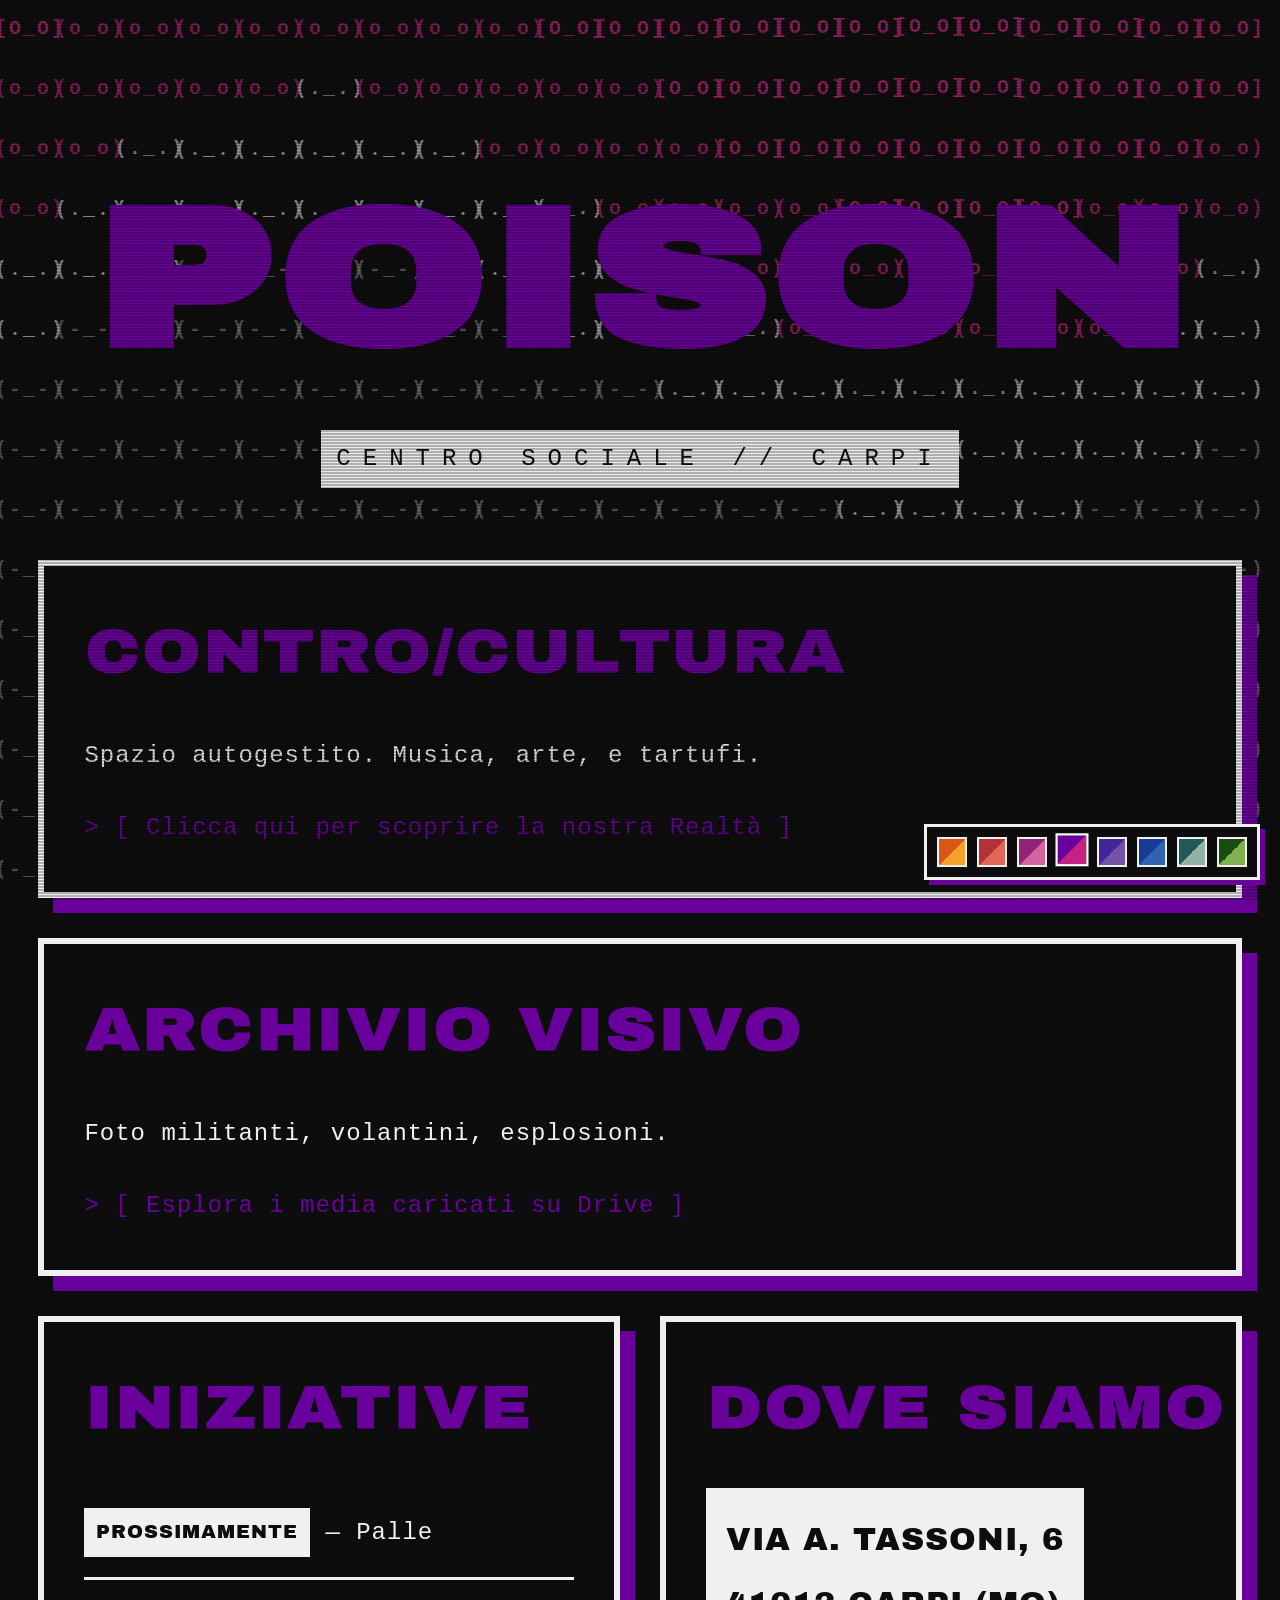
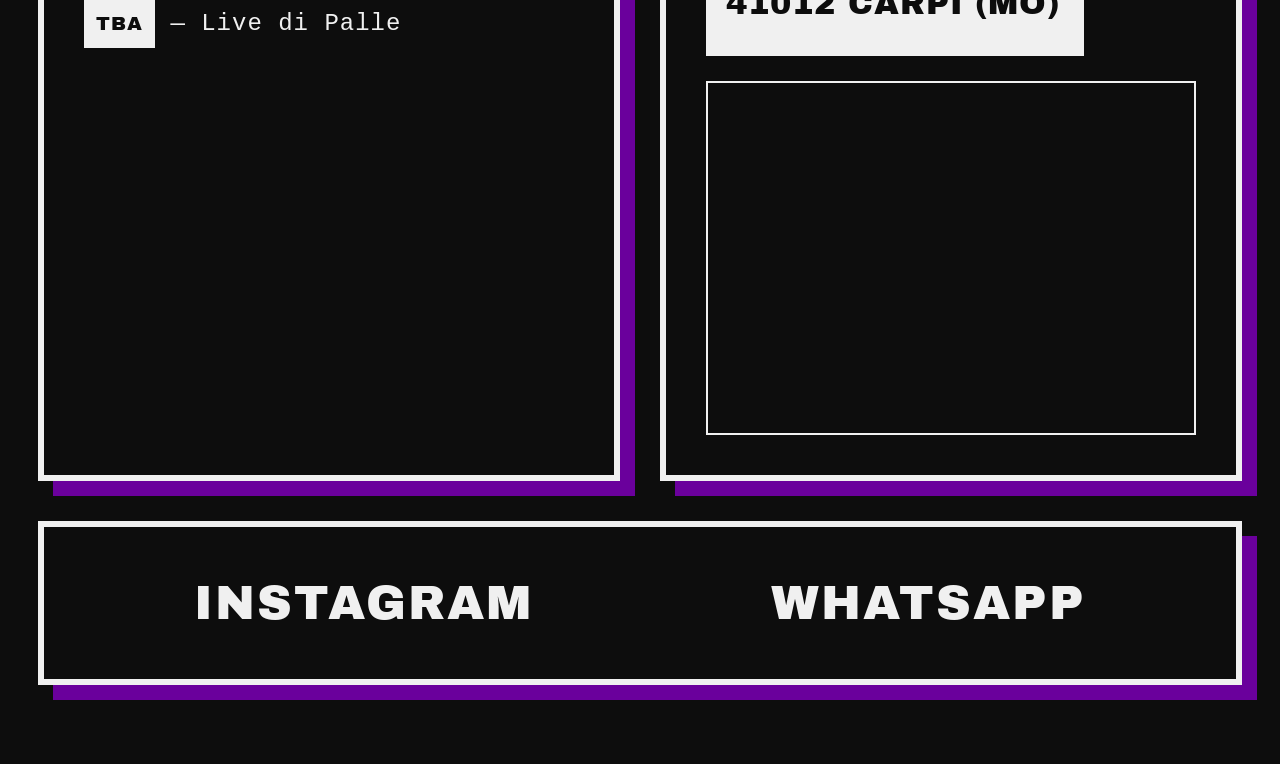
<file: index.html>
<!DOCTYPE html>
<html lang="it">

<head>
    <meta charset="UTF-8">
    <meta name="viewport" content="width=device-width, initial-scale=1.0">
    <title>POISON | Centro Sociale | Carpi</title>
    <!-- Fallback font per lo Swiss Black 721 incase non sia disponibile nativamente -->
    <link href="https://fonts.googleapis.com/css2?family=Archivo+Black&display=swap" rel="stylesheet">
    <link rel="stylesheet" href="style.css">
</head>

<body>
    <div id="ascii-loader" class="loader-overlay">
        <div class="loader-text" id="loader-eye">[-_-]</div>
    </div>
    <canvas id="vector-field"></canvas>
    <div class="crt-overlay"></div>

    <header class="main-header">
        <h1 class="glitch" data-text="POISON"><span id="easter-egg">P</span>OISO<span id="easter-egg-2">N</span></h1>
        <p class="subtitle">CENTRO SOCIALE // CARPI</p>
    </header>

    <main>
        <a href="chi-siamo.html" class="link-box">
            <section class="manifesto brutal-box">
                <h2>CONTRO/CULTURA</h2>
                <p>Spazio autogestito. Musica, arte, e tartufi.</p>
                <br>
                <p style="color: var(--accent-1);">> [ Clicca qui per scoprire la nostra Realtà ]</p>
            </section>
        </a>

        <a href="galleria.html" class="link-box">
            <section class="manifesto brutal-box">
                <h2>ARCHIVIO VISIVO</h2>
                <p>Foto militanti, volantini, esplosioni.</p>
                <br>
                <p style="color: var(--accent-1);">> [ Esplora i media caricati su Drive ]</p>
            </section>
        </a>

        <section class="events brutal-box">
            <h2>INIZIATIVE</h2>
            <ul class="event-list">
                <li><span class="date">PROSSIMAMENTE</span> — Palle</li>
                <li><span class="date">TBA</span> — Live di Palle</li>
            </ul>
        </section>

        <section class="location brutal-box">
            <h2>DOVE SIAMO</h2>
            <address style="margin-bottom: 25px;">
                Via A. Tassoni, 6<br>
                41012 Carpi (MO)
            </address>

            <!-- Mappa Interattiva filtrata stile dark/cyberpunk -->
            <div class="map-container" style="border: 2px solid var(--text-color); line-height: 0; position: relative;">
                <iframe width="100%" height="350" frameborder="0" scrolling="no" marginheight="0" marginwidth="0"
                    src="https://maps.google.com/maps?q=Via%20Antonio%20Tassoni%2C%206%2C%20Carpi&t=&z=16&ie=UTF8&iwloc=&output=embed"
                    style="filter: grayscale(100%) invert(95%) contrast(140%); pointer-events: auto;">
                </iframe>
            </div>
        </section>
    </main>

    <footer class="socials brutal-box">
        <a href="#" class="social-link">INSTAGRAM</a>
        <a href="#" class="social-link">WHATSAPP</a>
    </footer>


    <!-- Color Selector UI -->
    <div id="color-selector" class="color-selector brutal-box">
        <div class="color-btn" data-color="1" style="--c1:#D85816; --c2:#F3A02C;"></div>
        <div class="color-btn" data-color="2" style="--c1:#B33236; --c2:#E36553;"></div>
        <div class="color-btn" data-color="3" style="--c1:#912476; --c2:#D4649E;"></div>
        <div class="color-btn" data-color="4" style="--c1:#6A009C; --c2:#C72481;"></div>
        <div class="color-btn" data-color="5" style="--c1:#43269A; --c2:#7452A5;"></div>
        <div class="color-btn" data-color="6" style="--c1:#1A3B95; --c2:#3063B2;"></div>
        <div class="color-btn" data-color="7" style="--c1:#225A5C; --c2:#93B2A5;"></div>
        <div class="color-btn" data-color="8" style="--c1:#184F11; --c2:#81B14E;"></div>
    </div>

    <script src="script.js"></script>
</body>

</html>
</file>
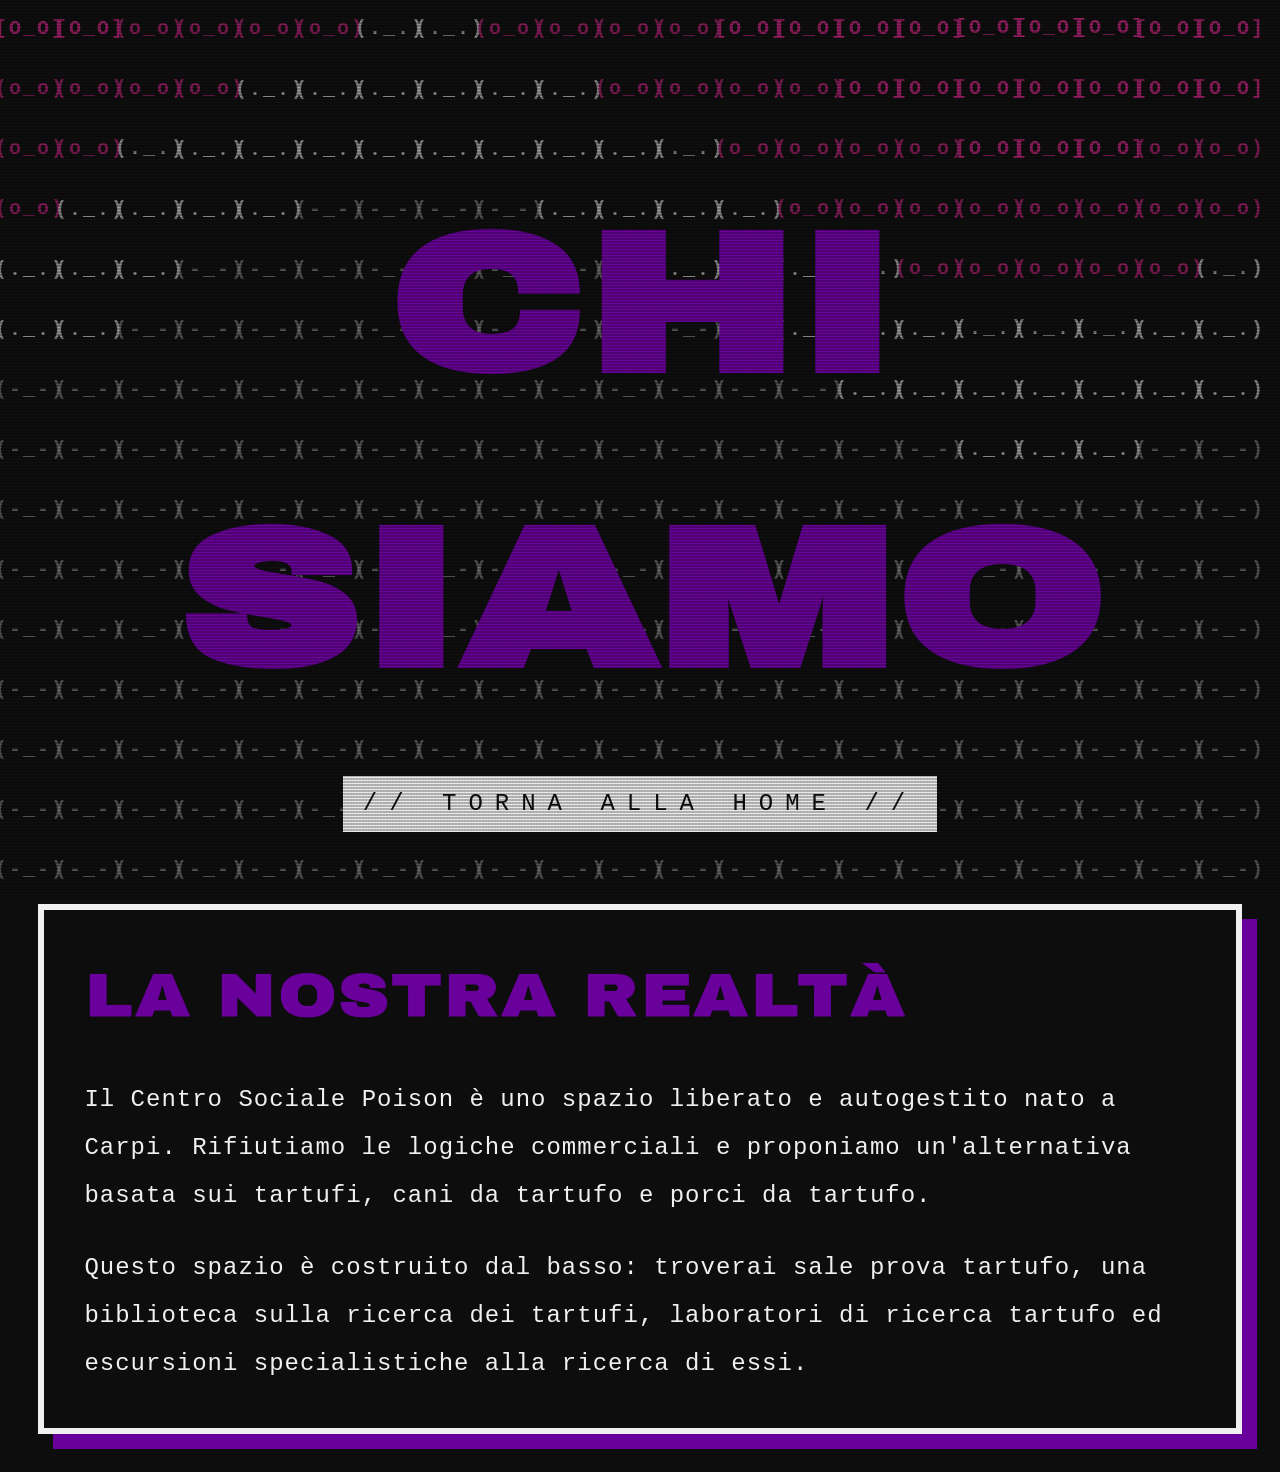
<file: chi-siamo.html>
<!DOCTYPE html>
<html lang="it">

<head>
    <meta charset="UTF-8">
    <meta name="viewport" content="width=device-width, initial-scale=1.0">
    <title>Chi Siamo | POISON</title>
    <!-- Fallback font per lo Swiss Black 721 -->
    <link href="https://fonts.googleapis.com/css2?family=Archivo+Black&display=swap" rel="stylesheet">
    <link rel="stylesheet" href="style.css">
</head>

<body>
    <div id="ascii-loader" class="loader-overlay">
        <div class="loader-text" id="loader-eye">[-_-]</div>
    </div>

    <canvas id="vector-field"></canvas>
    <div class="crt-overlay"></div>

    <header class="main-header">
        <h1 class="glitch" data-text="CHI SIAMO">CHI SIAMO</h1>
        <br>
        <a href="index.html" class="subtitle" style="text-decoration: none; padding: 10px 20px;">// TORNA ALLA HOME
            //</a>
    </header>

    <main>
        <section class="manifesto brutal-box">
            <h2>LA NOSTRA REALTÀ</h2>
            <p>Il Centro Sociale Poison è uno spazio liberato e autogestito nato a Carpi. Rifiutiamo le logiche
                commerciali e proponiamo un'alternativa basata sui tartufi, cani da tartufo e porci da tartufo.</p>
            <br>
            <p>Questo spazio è costruito dal basso: troverai sale prova tartufo, una biblioteca sulla ricerca dei
                tartufi, laboratori di ricerca tartufo ed escursioni specialistiche alla ricerca di essi.</p>


            <script src="script.js"></script>
</body>

</html>
</file>
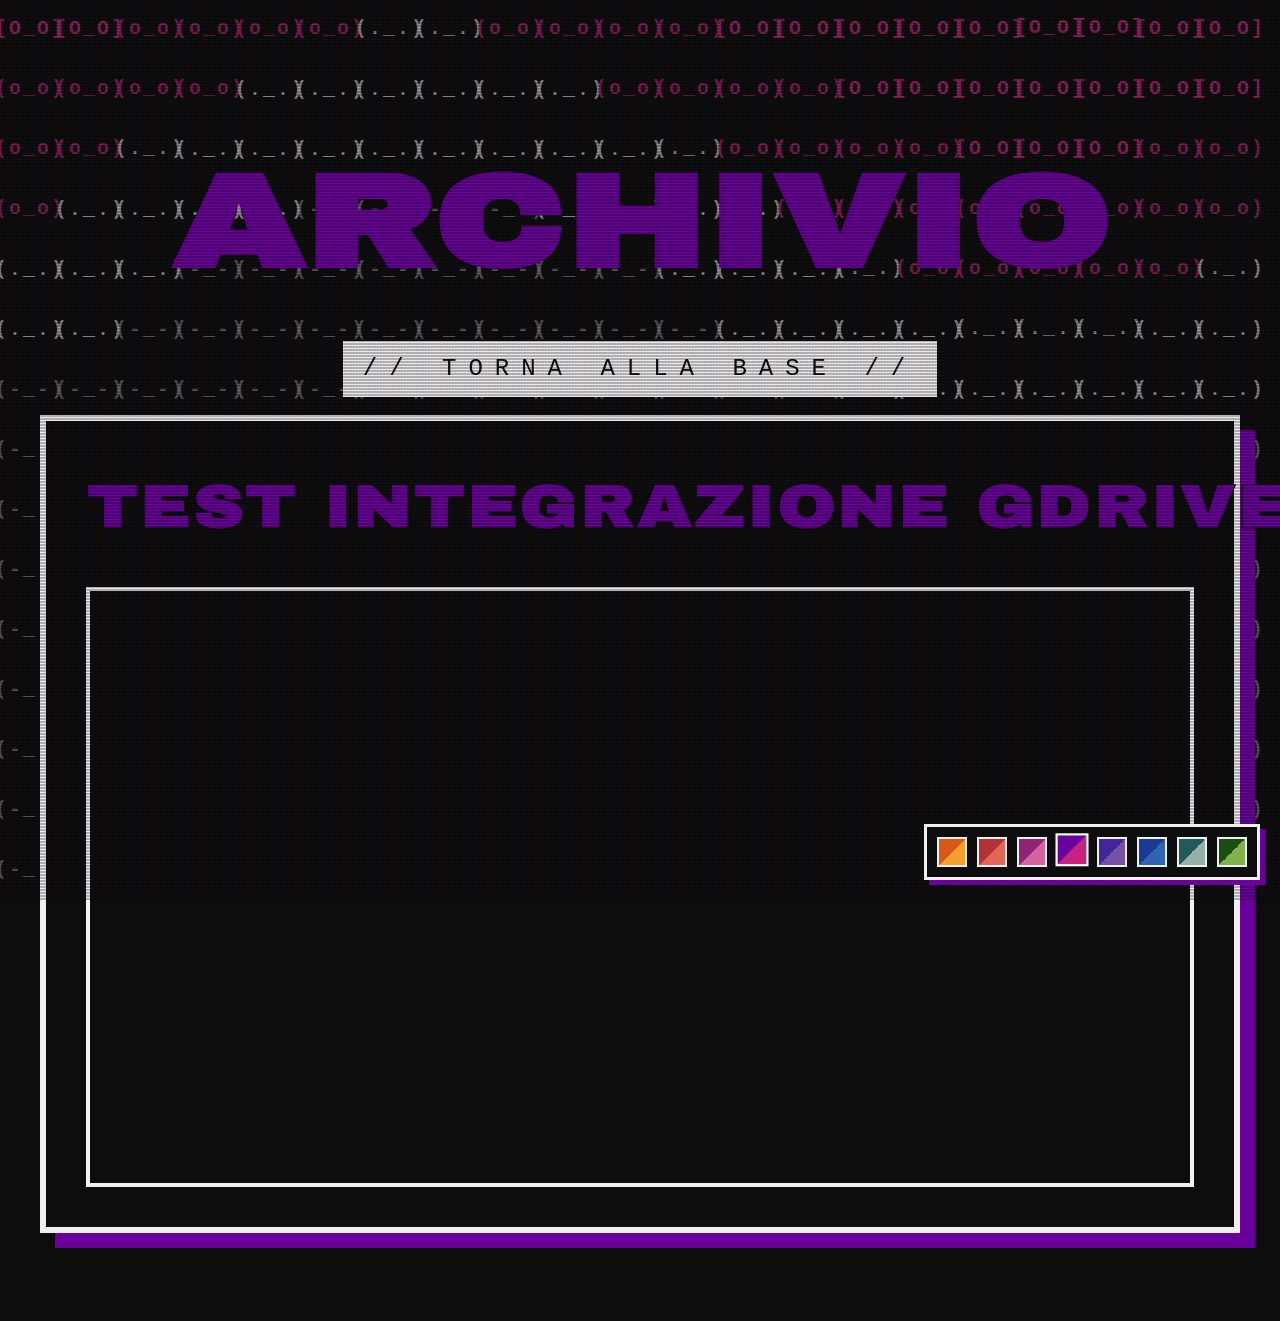
<file: galleria.html>
<!DOCTYPE html>
<html lang="it">

<head>
    <meta charset="UTF-8">
    <meta name="viewport" content="width=device-width, initial-scale=1.0">
    <title>GALLERIA | POISON</title>
    <!-- Fallback font per lo Swiss Black 721 -->
    <link href="https://fonts.googleapis.com/css2?family=Archivo+Black&display=swap" rel="stylesheet">
    <link rel="stylesheet" href="style.css">
    <style>
        /* Aggiunta di filtri sul box per provare a incattivire visivamente l'iframe di google */
        .gdrive-container {
            position: relative;
            width: 100%;
            height: 600px;
            overflow: hidden;
            border: 4px solid var(--text-color);
            margin-top: 20px;
        }

        .gdrive-frame {
            width: 100%;
            height: 100%;
            border: none;
        }
    </style>
</head>

<body>
    <div id="ascii-loader" class="loader-overlay">
        <div class="loader-text" id="loader-eye">[-_-]</div>
    </div>

    <!-- Background Canvas and Overlay -->
    <canvas id="vector-field"></canvas>
    <div class="crt-overlay"></div>

<header class="main-header" style="margin-bottom: 2vh;">
    <h1 class="glitch glitch-small" data-text="ARCHIVIO">ARCHIVIO</h1>
    <br>
    <a href="index.html" class="subtitle" style="text-decoration: none; padding: 10px 20px;">// TORNA ALLA BASE
        //</a>
</header>

<main style="max-width: 1200px; margin: 0 auto;">
    <section class="brutal-box" style="grid-column: 1 / -1; margin-bottom: 50px;">
        <h2 style="color: var(--accent-1); margin-bottom: 10px;">TEST INTEGRAZIONE GDRIVE</h2>
        <div class="gdrive-container">
            <!-- Se l'ID non è esatto, Google risponderà "Errore/Non Trovato". Ma vedrai come viene impaginato. -->
            <iframe class="gdrive-frame"
                src="https://drive.google.com/embeddedfolderview?id=1-xO46DrELSYAwZdjjwjlhwrh18Erqyni#grid"></iframe>
        </div>
    </section>
</main>

<!-- Color Selector UI -->
<div id="color-selector" class="color-selector brutal-box">
    <div class="color-btn" data-color="1" style="--c1:#D85816; --c2:#F3A02C;"></div>
    <div class="color-btn" data-color="2" style="--c1:#B33236; --c2:#E36553;"></div>
    <div class="color-btn" data-color="3" style="--c1:#912476; --c2:#D4649E;"></div>
    <div class="color-btn" data-color="4" style="--c1:#6A009C; --c2:#C72481;"></div>
    <div class="color-btn" data-color="5" style="--c1:#43269A; --c2:#7452A5;"></div>
    <div class="color-btn" data-color="6" style="--c1:#1A3B95; --c2:#3063B2;"></div>
    <div class="color-btn" data-color="7" style="--c1:#225A5C; --c2:#93B2A5;"></div>
    <div class="color-btn" data-color="8" style="--c1:#184F11; --c2:#81B14E;"></div>
</div>

<!-- Script condivisi -->
<script src="script.js"></script>

</body>
</html>
</file>
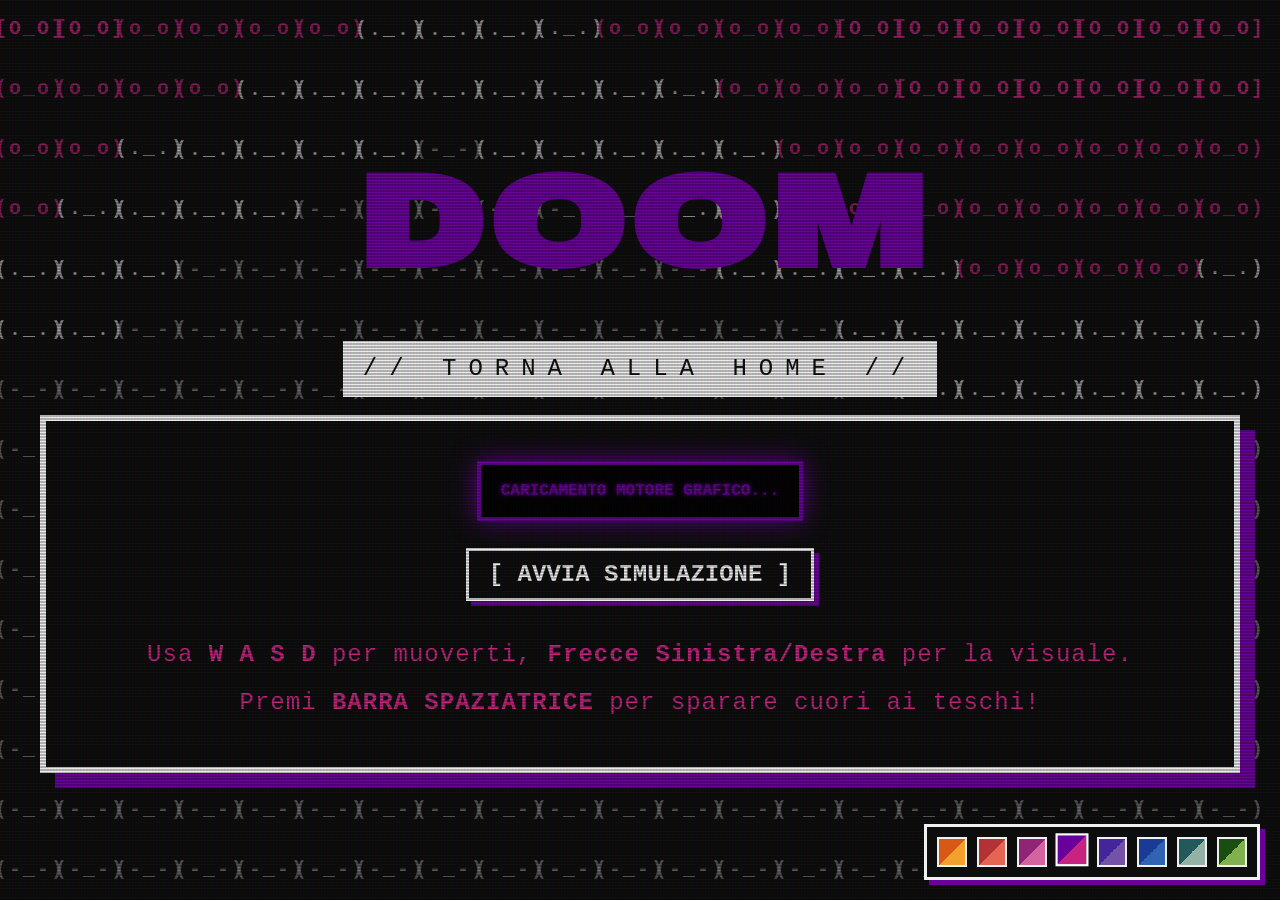
<file: secret-doom.html>
<!DOCTYPE html>
<html lang="it">

<head>
    <meta charset="UTF-8">
    <meta name="viewport" content="width=device-width, initial-scale=1.0">
    <title>DOOM | POISON</title>
    <!-- Fallback font per lo Swiss Black 721 -->
    <link href="https://fonts.googleapis.com/css2?family=Archivo+Black&display=swap" rel="stylesheet">
    <link rel="stylesheet" href="style.css">
    <style>
        /* Specific DOOM styles */
        #doom-screen {
            background-color: #000;
            color: var(--accent-1);
            font-family: 'Courier New', Courier, monospace;
            font-size: 16px;
            font-weight: bold;
            line-height: 12px;
            letter-spacing: 0;
            white-space: pre;
            overflow: hidden;
            display: inline-block;
            text-align: left;
            margin: 0 auto;
            border: 4px solid var(--accent-1);
            padding: 20px;
            box-shadow: 0 0 25px var(--accent-1);
            text-shadow: 0 0 5px var(--accent-1);
        }
    </style>
</head>

<body>
    <!-- Background Canvas and Overlay shared from main -->
    <canvas id="vector-field"></canvas>
    <div class="crt-overlay"></div>

    <header class="main-header" style="margin-bottom: 2vh;">
        <h1 class="glitch glitch-small" data-text="DOOM">DOOM</h1>
        <br>
        <a href="index.html" class="subtitle" style="text-decoration: none; padding: 10px 20px;">// TORNA ALLA HOME
            //</a>
    </header>

    <main style="width: 100%; max-width: 1200px; margin: 0 auto; position: relative;">
        <section class="brutal-box"
            style="grid-column: 1 / -1; text-align: center; overflow-x: auto; position: relative;">
            <div id="doom-container">
                <pre id="doom-screen">Caricamento motore grafico...</pre>
                <br>
                <button id="doom-start" class="drum-control-btn" style="margin-top: 20px;">[ AVVIA SIMULAZIONE
                    ]</button>
            </div>
            <p style="margin-top: 30px; color: var(--accent-2); font-family: var(--font-mono);">
                Usa <b>W A S D</b> per muoverti, <b>Frecce Sinistra/Destra</b> per la visuale.<br>
                Premi <b>BARRA SPAZIATRICE</b> per sparare cuori ai teschi!
            </p>

            <!-- Reward Overlay -->
            <div id="win-screen" class="brutal-box"
                style="display: none; position: absolute; top: 50%; left: 50%; transform: translate(-50%, -50%); background: var(--bg-color); z-index: 10000; border-color: var(--accent-2); box-shadow: 15px 15px 0 var(--accent-1); min-width: 300px;">
                <h2 style="margin-bottom: 20px; color: var(--accent-2);">VITTORIA!</h2>
                <p style="margin-bottom: 20px; font-family: var(--font-mono); color: var(--text-color);">Hai purificato
                    il centro sociale dai teschi del capitalismo.</p>
                <pre
                    style="font-family: var(--font-mono); color: var(--accent-1); margin-bottom: 30px; font-weight: bold; line-height: 1.2;">
   .---.     
  /_____\    
 (       )   
  \     /    
   `---'     
 TARTUFO D'ORO
                </pre>
                <button id="win-close" class="drum-control-btn"
                    style="background: var(--accent-1); color: var(--bg-color); border: none;">[ INCASSA LA RICOMPENSA
                    ]</button>
            </div>
        </section>
    </main>

    <!-- Color Selector UI -->
    <div id="color-selector" class="color-selector brutal-box">
        <div class="color-btn" data-color="1" style="--c1:#D85816; --c2:#F3A02C;"></div>
        <div class="color-btn" data-color="2" style="--c1:#B33236; --c2:#E36553;"></div>
        <div class="color-btn" data-color="3" style="--c1:#912476; --c2:#D4649E;"></div>
        <div class="color-btn" data-color="4" style="--c1:#6A009C; --c2:#C72481;"></div>
        <div class="color-btn" data-color="5" style="--c1:#43269A; --c2:#7452A5;"></div>
        <div class="color-btn" data-color="6" style="--c1:#1A3B95; --c2:#3063B2;"></div>
        <div class="color-btn" data-color="7" style="--c1:#225A5C; --c2:#93B2A5;"></div>
        <div class="color-btn" data-color="8" style="--c1:#184F11; --c2:#81B14E;"></div>
    </div>

    <script src="script.js"></script>
    <script src="doom.js"></script>
</body>

</html>
</file>
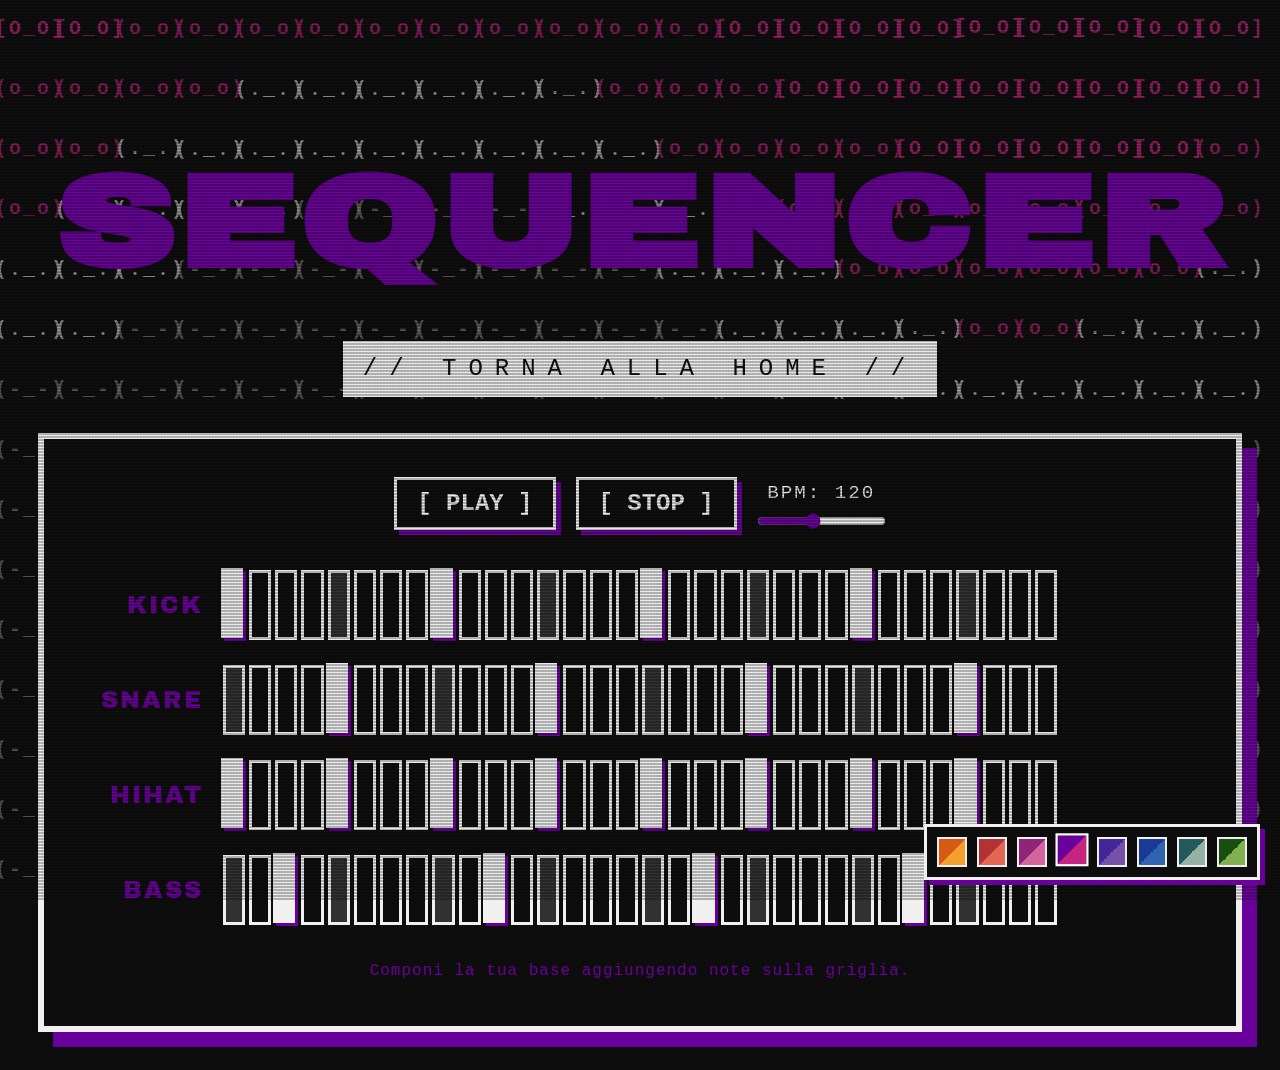
<file: secret-drum.html>
<!DOCTYPE html>
<html lang="it">

<head>
    <meta charset="UTF-8">
    <meta name="viewport" content="width=device-width, initial-scale=1.0">
    <title>DRUM MACHINE | POISON</title>
    <!-- Fallback font per lo Swiss Black 721 -->
    <link href="https://fonts.googleapis.com/css2?family=Archivo+Black&display=swap" rel="stylesheet">
    <link rel="stylesheet" href="style.css">
</head>

<body>
    <!-- Background Canvas and Overlay shared from main -->
    <canvas id="vector-field"></canvas>
    <div class="crt-overlay"></div>

    <header class="main-header" style="margin-bottom: 4vh;">
        <h1 class="glitch glitch-small" data-text="SEQUENCER">SEQUENCER</h1>
        <br>
        <a href="index.html" class="subtitle" style="text-decoration: none; padding: 10px 20px;">// TORNA ALLA HOME
            //</a>
    </header>

    <main style="width: 100%; max-width: 1800px; margin: 0 auto;">
        <section class="brutal-box" style="grid-column: 1 / -1; text-align: center; padding: 3vw; overflow-x: auto;">
            <div id="transport">
                <button id="play-btn" class="drum-control-btn">[ PLAY ]</button>
                <button id="stop-btn" class="drum-control-btn">[ STOP ]</button>
                <div class="tempo-control">
                    <label for="bpm">BPM: <span id="bpm-val">120</span></label>
                    <input type="range" id="bpm" min="60" max="200" value="120">
                </div>
            </div>

            <div class="sequencer">
                <!-- Generato da drum.js -->
                <div id="seq-grid"></div>
            </div>

            <p style="margin-top: 30px; font-size: 1rem; color: var(--accent-1);">Componi la tua base aggiungendo note
                sulla griglia.</p>
        </section>
    </main>

    <!-- Color Selector UI (permette di cambiare stile anche qui) -->
    <div id="color-selector" class="color-selector brutal-box">
        <div class="color-btn" data-color="1" style="--c1:#D85816; --c2:#F3A02C;"></div>
        <div class="color-btn" data-color="2" style="--c1:#B33236; --c2:#E36553;"></div>
        <div class="color-btn" data-color="3" style="--c1:#912476; --c2:#D4649E;"></div>
        <div class="color-btn" data-color="4" style="--c1:#6A009C; --c2:#C72481;"></div>
        <div class="color-btn" data-color="5" style="--c1:#43269A; --c2:#7452A5;"></div>
        <div class="color-btn" data-color="6" style="--c1:#1A3B95; --c2:#3063B2;"></div>
        <div class="color-btn" data-color="7" style="--c1:#225A5C; --c2:#93B2A5;"></div>
        <div class="color-btn" data-color="8" style="--c1:#184F11; --c2:#81B14E;"></div>
    </div>

    <!-- Script condivisi -->
    <script src="script.js"></script>
    <script src="drum.js"></script>
</body>

</html>
</file>
<file: style.css>
/* Design Brutalista per Centro Sociale Poison */

:root {
    --bg-color: #0d0d0d;
    --text-color: #f0f0f0;

    /* Colori Istituzionali Poison Carpi (Set 4 di Default) */
    --accent-1: #6A009C;
    /* Viola Scuro */
    --accent-2: #C72481;
    /* Magenta Chiaro */

    /* Font richiesto: Swiss Black 721 */
    --font-primary: 'Swis721 Blk BT', 'Swiss 721 Black', 'Archivo Black', 'Arial Black', sans-serif;
    --font-mono: 'Courier New', Courier, monospace;
}

* {
    margin: 0;
    padding: 0;
    box-sizing: border-box;
    cursor: crosshair;
    /* Cursore aggressivo */
}

body {
    background-color: var(--bg-color);
    color: var(--text-color);
    font-family: var(--font-primary);
    text-transform: uppercase;
    font-stretch: expanded;
    line-height: 1.5;
    letter-spacing: 2px;
    overflow-x: hidden;
    padding: 3vw;
    enable-background: var(--accent-1);
    lighting-color: var(--bg-color);
}

::selection {
    background-color: var(--accent-2);
    color: var(--bg-color);
}

::-moz-selection {
    background-color: var(--accent-2);
    color: var(--bg-color);
}

/* Hue overlay removed as requested */

/* Campo Vettoriale Sfondo */
#vector-field {
    position: fixed;
    top: 0;
    left: 0;
    width: 100vw;
    height: 100vh;
    z-index: -2;
    pointer-events: none;
    opacity: 0.75;
}

/* Effetto Vecchio Schermo CRT */
.crt-overlay {
    position: fixed;
    top: 0;
    left: 0;
    width: 100vw;
    height: 100vh;
    background: linear-gradient(rgba(18, 16, 16, 0) 50%, rgba(0, 0, 0, 0.25) 50%), linear-gradient(90deg, rgba(255, 0, 0, 0.06), rgba(0, 255, 0, 0.02), rgba(0, 0, 255, 0.06));
    background-size: 100% 3px, 3px 100%;
    z-index: 1000;
    pointer-events: none;
    /* Lascia i click passare sotto */
}

/* Ascii Loader */
.loader-overlay {
    position: fixed;
    top: 0;
    left: 0;
    width: 100vw;
    height: 100vh;
    background-color: var(--bg-color);
    z-index: 9999;
    display: flex;
    justify-content: center;
    align-items: center;
    transition: opacity 0.5s ease;
}

.loader-overlay.hidden {
    opacity: 0;
    pointer-events: none;
}

.loader-text {
    font-size: 8rem;
    font-family: var(--font-mono);
    color: var(--accent-1);
    font-weight: bold;
    text-shadow: 5px 5px 0 var(--accent-2);
}

/* Link Box Wrapper */
.link-box {
    text-decoration: none;
    color: inherit;
    display: block;
}

/* Header */
.main-header {
    text-align: center;
    margin: 8vh 0;
}

.glitch {
    font-size: 18vw;
    position: relative;
    color: var(--accent-1);
    display: inline-block;
    letter-spacing: 0px;
    margin-bottom: -2vw;
    transform: scale(1.1, 0.85);
    /* Schiaccia e allarga */
}

/* Titolo più piccolo per parole lunghe (es. SEQUENCER) */
.glitch.glitch-small {
    font-size: 12vw;
    margin-bottom: 0vw;
}

.subtitle {
    font-family: var(--font-mono);
    font-size: 1.5rem;
    letter-spacing: 12px;
    color: var(--accent-2);
    background-color: var(--text-color);
    color: var(--bg-color);
    display: inline-block;
    padding: 5px 15px;
}

/* Sezioni Principali */
main {
    display: grid;
    grid-template-columns: 1fr;
    gap: 40px;
    max-width: 1400px;
    margin: 0 auto;
}

@media (min-width: 900px) {
    main {
        grid-template-columns: 1fr 1fr;
    }

    .manifesto,
    .link-box {
        grid-column: 1 / -1;
    }
}

.brutal-box {
    border: 6px solid var(--text-color);
    padding: 40px;
    background: var(--bg-color);
    box-shadow: 15px 15px 0 var(--accent-1);
    transition: transform 0.1s, box-shadow 0.1s;
    position: relative;
    max-width: 100%;
}

.brutal-box:hover {
    transform: translate(-5px, -5px);
    box-shadow: 20px 20px 0 var(--accent-2);
}

h2 {
    font-size: 4rem;
    margin-bottom: 30px;
    display: inline-block;
    -webkit-text-stroke: 1px var(--bg-color);
    color: var(--accent-1);
    transition: color 0.1s, transform 0.1s, text-shadow 0.2s;
    letter-spacing: 2px;
    transform: scale(1.1, 0.9);
    transform-origin: left center;
}

.brutal-box:hover h2 {
    text-shadow: 4px 4px 0 var(--accent-2);
}

p,
.event-list li,
address {
    font-family: var(--font-mono);
    font-size: 1.5rem;
    line-height: 2;
    /* Allunga l'interlinea */
    text-transform: none;
    letter-spacing: 1px;
}

/* Liste e Eventi */
.event-list {
    list-style: none;
}

.event-list li {
    padding: 20px 0;
    border-bottom: 3px solid var(--text-color);
    display: flex;
    flex-wrap: wrap;
    gap: 15px;
    align-items: center;
}

.event-list li:last-child {
    border-bottom: none;
}

.date {
    background: var(--text-color);
    color: var(--bg-color);
    padding: 5px 12px;
    font-family: var(--font-primary);
    font-size: 1.2rem;
}

/* Indirizzo */
address {
    font-style: normal;
    font-size: 2rem;
    background: var(--text-color);
    color: var(--bg-color);
    padding: 20px;
    display: inline-block;
    font-family: var(--font-primary);
    text-transform: uppercase;
}

/* Footer / Socials */
.socials {
    max-width: 1400px;
    margin: 40px auto;
    display: flex;
    flex-wrap: wrap;
    justify-content: space-around;
    align-items: center;
    gap: 20px;
}

.social-link {
    color: var(--text-color);
    text-decoration: none;
    font-size: 3rem;
    position: relative;
    transition: all 0.2s;
}

.social-link:hover {
    color: var(--accent-2);
    background: var(--text-color);
    padding: 0 10px;
}

/* Color Selector Styles */
.color-selector {
    position: fixed;
    bottom: 20px;
    right: 20px;
    padding: 10px;
    display: flex;
    gap: 10px;
    z-index: 9999;
    background: var(--bg-color);
    border-width: 3px;
    box-shadow: 5px 5px 0 var(--accent-1);
    transition: transform 0.2s, box-shadow 0.2s;
}

.color-selector:hover {
    transform: translate(-3px, -3px);
    box-shadow: 8px 8px 0 var(--accent-2);
}

.color-btn {
    width: 30px;
    height: 30px;
    background: linear-gradient(135deg, var(--c1) 50%, var(--c2) 50%);
    border: 2px solid var(--text-color);
    cursor: pointer;
    transition: transform 0.2s;
}

.color-btn:hover,
.color-btn.active {
    transform: scale(1.1) translateY(-2px);
    border-color: #fff;
}



/* Drum Machine Styles */
#transport {
    display: flex;
    justify-content: center;
    gap: 20px;
    margin-bottom: 40px;
    align-items: center;
    flex-wrap: wrap;
}

.drum-control-btn {
    background: var(--bg-color);
    color: var(--text-color);
    font-family: var(--font-mono);
    font-size: 1.5rem;
    font-weight: bold;
    border: 3px solid var(--text-color);
    padding: 10px 20px;
    box-shadow: 5px 5px 0 var(--accent-1);
    transition: transform 0.1s, box-shadow 0.1s;
}

.drum-control-btn:hover {
    transform: translate(-3px, -3px);
    box-shadow: 8px 8px 0 var(--accent-2);
}

.tempo-control {
    font-family: var(--font-mono);
    font-size: 1.2rem;
    display: flex;
    flex-direction: column;
    align-items: center;
    gap: 5px;
}

#bpm {
    cursor: pointer;
    accent-color: var(--accent-1);
}

.seq-row {
    display: flex;
    align-items: center;
    margin-bottom: 25px;
    gap: 20px;
    width: 100%;
    padding-right: 140px;
    /* Offset per bilanciare i 120px + 20px gap dell'etichetta sinistra */
}

.seq-label {
    width: 120px;
    text-align: right;
    font-family: var(--font-primary);
    font-size: 1.5rem;
    color: var(--accent-1);
    flex-shrink: 0;
}

.seq-steps {
    display: flex;
    gap: 4px;
    flex-grow: 1;
}

.seq-step {
    flex-grow: 1;
    height: 70px;
    background: var(--bg-color);
    border: 3px solid var(--text-color);
    transition: background 0.1s, transform 0.1s, box-shadow 0.1s;
}

.seq-step.beat-mark {
    background: rgba(255, 255, 255, 0.15);
}

.seq-step:hover {
    border-color: var(--accent-2);
}

.seq-step.active {
    background: var(--text-color);
    box-shadow: 3px 3px 0 var(--accent-1);
    transform: translate(-2px, -2px);
}

.seq-step.current-step {
    border-color: var(--accent-2) !important;
    background: var(--accent-2);
    box-shadow: 0 0 10px var(--accent-2);
}

/* =========================================
   ADATTAMENTO MOBILE
   ========================================= */
@media (max-width: 900px) {
    .seq-row {
        padding-right: 0;
    }

    .seq-step {
        height: 50px;
    }

    /* Hard-limit width */
    html,
    body {
        width: 100vw;
        max-width: 100vw;
        overflow-x: hidden;
    }

    body {
        padding: 5vw;
    }

    /* Riduciamo title per non sbrodolare */
    .glitch {
        font-size: 16vw;
        letter-spacing: -2px;
        transform: scale(1, 0.9);
        overflow-wrap: break-word;
        max-width: 100%;
        margin-bottom: 20px;
    }

    .subtitle {
        font-size: 1rem;
        letter-spacing: 4px;
        padding: 10px;
        text-align: center;
        max-width: 100%;
        margin-bottom: 10px;
    }

    /* Le ombre fisse a 15px/20px spingono in fuori. Conteniamo il width della box */
    .brutal-box {
        padding: 20px;
        border-width: 4px;
        box-shadow: 8px 8px 0 var(--accent-1);
        width: calc(100% - 10px);
        margin-bottom: 5px;
        /* Spazio in basso */
    }

    .brutal-box:hover {
        transform: translate(-3px, -3px);
        box-shadow: 11px 11px 0 var(--accent-2);
    }

    .socials {
        flex-direction: column;
        gap: 30px;
        width: 100%;
        margin: 40px 0;
    }

    .social-link {
        font-size: 2rem;
    }

    h2 {
        font-size: 2.2rem;
        margin-bottom: 20px;
        transform: scale(1, 0.95);
        overflow-wrap: break-word;
        max-width: 100%;
    }

    p,
    .event-list li,
    address {
        font-size: 1.1rem;
        word-break: break-word;
        max-width: 100%;
    }

    address {
        font-size: 1.3rem;
    }

    .loader-text {
        font-size: 4rem;
    }

    /* Permettiamo al color selector di wrappare */
    .color-selector {
        max-width: calc(100vw - 40px);
        flex-wrap: wrap;
        justify-content: flex-end;
    }
}
</file>
